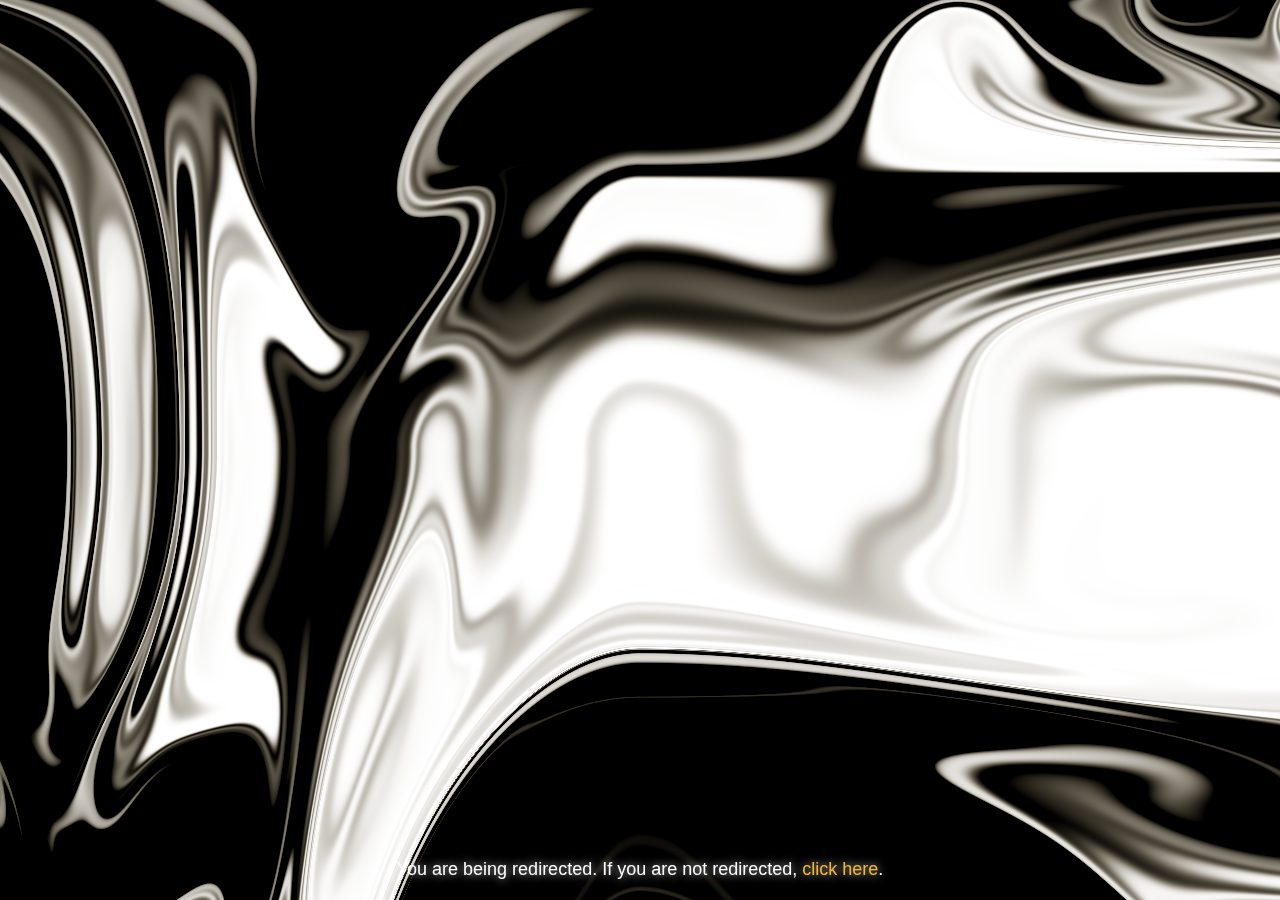
<file: index.html>
<!DOCTYPE html>
<html lang="en">
<head>
    <meta charset="UTF-8">
    <meta http-equiv="refresh" content="3;url=./Portfolio2025/index.html">
    <title>Redirecting...</title>
    <style>
        * {
            margin: 0;
            padding: 0;
            box-sizing: border-box;
        }

        html, body {
            min-height: 100vh;
            overflow: hidden;
            background: #111;
        }

        canvas {
            position: absolute;
            top: 0;
            left: 0;
            width: 100%;
            height: 100%;
            display: block;
        }

        .redirect-message {
            position: absolute;
            bottom: 20px;
            left: 50%;
            transform: translateX(-50%);
            font-family: 'Arial', sans-serif;
            font-size: 18px;
            color: #fff;
            text-shadow: 0 0 10px rgba(255, 255, 255, 0.8);
            z-index: 2;
        }

        .redirect-message a {
            color: #f7b731;
            text-decoration: none;
        }

        .redirect-message a:hover {
            text-decoration: underline;
        }
    </style>
</head>
<body>

    <!-- Canvas for WebGL animation -->
    <canvas id="canvas"></canvas>

    <!-- Message in case the redirect doesn't work -->
    <div class="redirect-message">
        You are being redirected. If you are not redirected, <a href="./Portfolio2025/index.html">click here</a>.
    </div>

    <script>
        /*********
         * WebGL Shader Code
         * Made by Matthias Hurrle (@atzedent)
         *********/
        const canvas = document.getElementById('canvas');
        const gl = canvas.getContext('webgl2');
        const dpr = window.devicePixelRatio;

        const vertexSource = `#version 300 es
        precision highp float;
        in vec2 position;
        void main(void) {
            gl_Position = vec4(position, 0., 1.);
        }`;

        const fragmentSource = `#version 300 es
        precision highp float;
        out vec4 fragColor;
        uniform vec2 resolution;
        uniform float time;

        float rnd(vec2 p) {
            return fract(sin(dot(p, vec2(12.9898, 78.233))) * 43758.5453123);
        }

        float noise(vec2 p) {
            vec2 f = fract(p), i = floor(p);
            float a = rnd(i), b = rnd(i + vec2(1, 0)),
                  c = rnd(i + vec2(0, 1)), d = rnd(i + vec2(1, 1));
            vec2 u = f * f * (3.0 - 2.0 * f);
            return mix(a, b, u.x) + (c - a) * u.y * (1.0 - u.x) + (d - b) * u.y * u.x;
        }

        void main(void) {
            vec2 uv = (gl_FragCoord.xy - 0.5 * resolution.xy) / min(resolution.x, resolution.y);
            float t = 0.112358 + time * 0.1;
            vec3 col = vec3(0);
            vec2 p = vec2(0);
            p.x = noise(uv + vec2(0, 1));
            p.y = noise(uv + vec2(1, 0));

            p = 8.0 * (vec2(sin(t), -cos(t)) * 0.15 - p);

            for (float i = 0.0; i < 6.0; i++) {
                p.x += 0.35 * sin(2.0 * t - i * 1.5 * p.y) + t;
                p.y += 0.35 * cos(2.0 * t + i * 1.5 * p.x) - t;
            }

            col += sin(t + p.x + p.y);
            col = pow(smoothstep(vec3(0), vec3(1), col), vec3(0.4));
            col = mix(vec3(0.7, 0.6, 0.4) * col, col, col);

            fragColor = vec4(col, 1.0);
        }`;

        let time;
        let buffer;
        let program;
        let resolution;
        let vertices = [];

        function resize() {
            const { innerWidth: width, innerHeight: height } = window;
            canvas.width = width * dpr;
            canvas.height = height * dpr;
            gl.viewport(0, 0, width * dpr, height * dpr);
        }

        function compile(shader, source) {
            gl.shaderSource(shader, source);
            gl.compileShader(shader);
            if (!gl.getShaderParameter(shader, gl.COMPILE_STATUS)) {
                console.error(gl.getShaderInfoLog(shader));
            }
        }

        function setup() {
            const vs = gl.createShader(gl.VERTEX_SHADER);
            const fs = gl.createShader(gl.FRAGMENT_SHADER);
            program = gl.createProgram();

            compile(vs, vertexSource);
            compile(fs, fragmentSource);

            gl.attachShader(program, vs);
            gl.attachShader(program, fs);
            gl.linkProgram(program);

            if (!gl.getProgramParameter(program, gl.LINK_STATUS)) {
                console.error(gl.getProgramInfoLog(program));
            }

            vertices = [
                -1.0, -1.0, 1.0, -1.0, -1.0, 1.0,
                -1.0, 1.0, 1.0, -1.0, 1.0, 1.0
            ];

            buffer = gl.createBuffer();
            gl.bindBuffer(gl.ARRAY_BUFFER, buffer);
            gl.bufferData(gl.ARRAY_BUFFER, new Float32Array(vertices), gl.STATIC_DRAW);

            const position = gl.getAttribLocation(program, "position");
            gl.enableVertexAttribArray(position);
            gl.vertexAttribPointer(position, 2, gl.FLOAT, false, 0, 0);

            time = gl.getUniformLocation(program, "time");
            resolution = gl.getUniformLocation(program, 'resolution');
        }

        function draw(now) {
            gl.clearColor(0, 0, 0, 1.0);
            gl.clear(gl.COLOR_BUFFER_BIT);

            gl.useProgram(program);
            gl.bindBuffer(gl.ARRAY_BUFFER, buffer);
            gl.uniform1f(time, now * 0.001);
            gl.uniform2f(resolution, canvas.width, canvas.height);
            gl.drawArrays(gl.TRIANGLES, 0, vertices.length * 0.5);
        }

        function loop(now) {
            draw(now);
            requestAnimationFrame(loop);
        }

        function init() {
            setup();
            resize();
            loop(0);
        }

        document.body.onload = init;
        window.onresize = resize;
    </script>

</body>
</html>
</file>
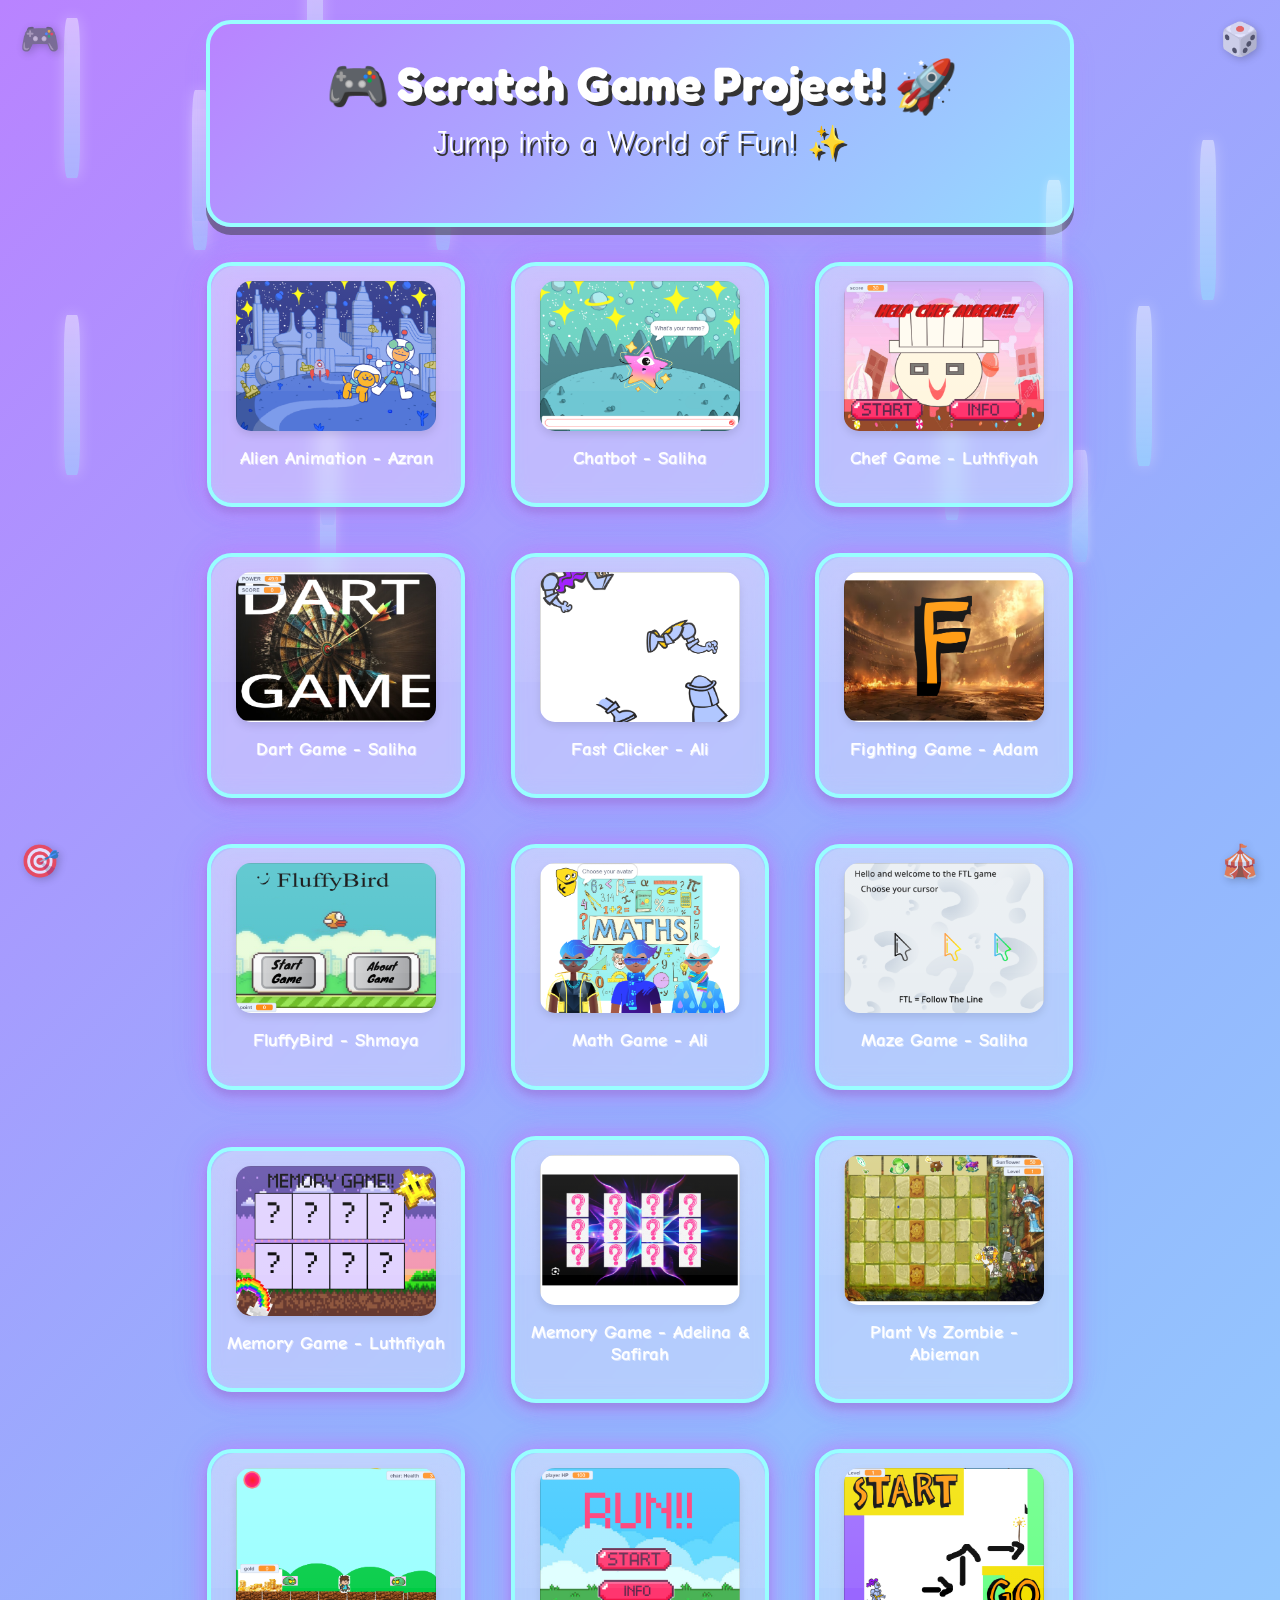
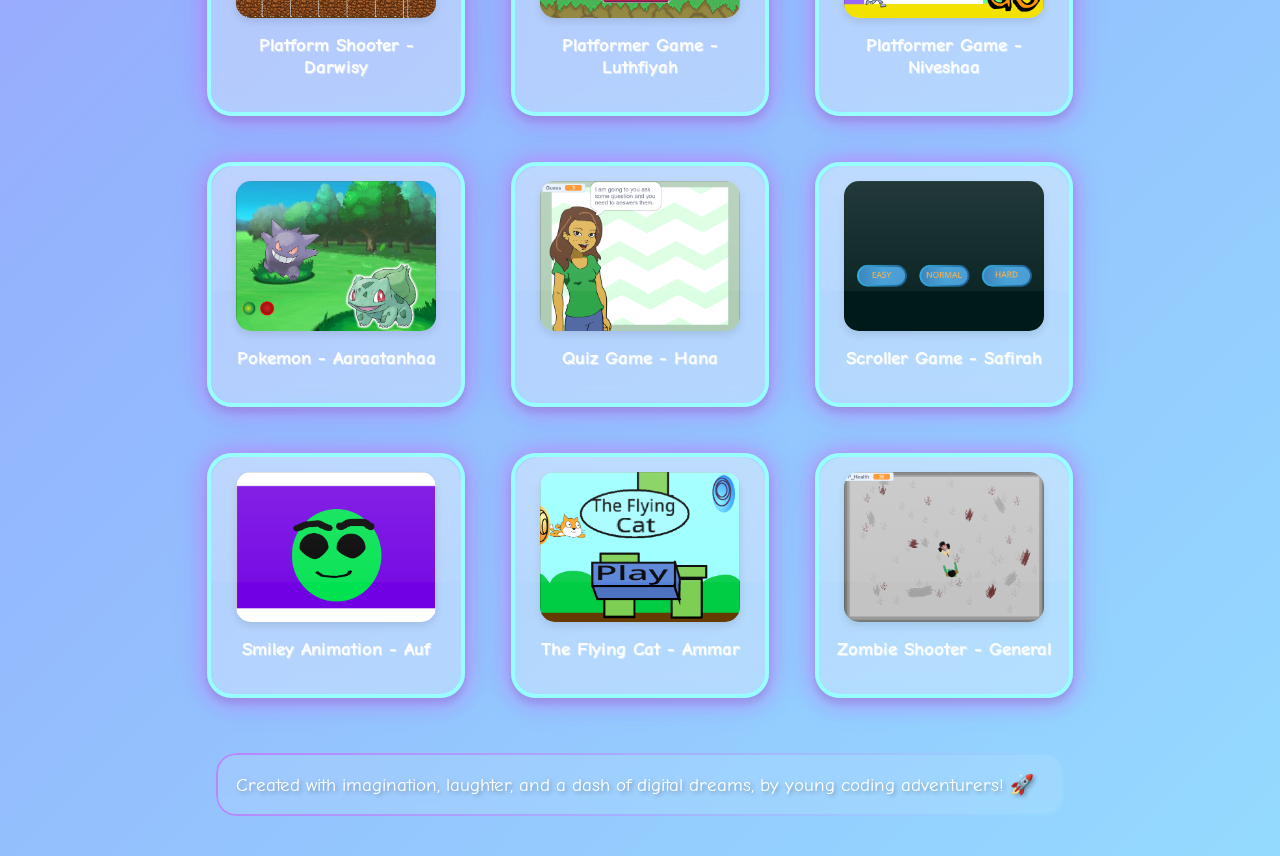
<file: ScratchGallery/index.html>
<!DOCTYPE html>
<html lang="en">
<head>
    <meta charset="UTF-8">
    <meta name="viewport" content="width=device-width, initial-scale=1.0">
    <link rel="icon" href="assets/favicon.png" type="image/x-icon">
    <link rel="shortcut icon" href="assets/favicon.png" type="image/x-icon">
    <title>🎮 Scratch Game Project! 🚀</title>
    <link rel="stylesheet" href="statics/styles.css">
    <link rel="preconnect" href="https://fonts.googleapis.com">
    <link rel="preconnect" href="https://fonts.gstatic.com" crossorigin>
    <link href="https://fonts.googleapis.com/css2?family=Comic+Neue:wght@700&family=Fredoka+One&display=swap" rel="stylesheet">
</head>
<body>
    <div class="rain rain1"></div>
    <div class="rain rain2">
        <div class="drop drop2"></div>
    </div>
    <div class="rain rain3"></div>
    <div class="rain rain4"></div>
    <div class="rain rain5">
        <div class="drop drop5"></div>
    </div>
    <div class="rain rain6"></div>
    <div class="rain rain7"></div>
    <div class="rain rain8">
        <div class="drop drop8"></div>
    </div>
    <div class="rain rain9"></div>
    <div class="rain rain10"></div>
    <div class="drop drop11"></div>
    <div class="drop drop12"></div>
    <div id="canvas"></div>
    <header>
        <h1>🎮 Scratch Game Project! 🚀</h1>
        <p class="bouncy">Jump into a World of Fun! <span class="sparkle">✨</span></p>
    </header>
    <main>
        <div id="gallery-container"></div>
    </main>
    <footer>
        <p>Created with imagination, laughter, and a dash of digital dreams, by young coding adventurers! 🚀</p>
    </footer>
    <div class="corner-decorations">
        <span class="corner-emoji top-left">🎮</span>
        <span class="corner-emoji top-right">🎲</span>
        <span class="corner-emoji bottom-left">🎯</span>
        <span class="corner-emoji bottom-right">🎪</span>
    </div>
    <script src="statics/script.js"></script>
</body>
</html>
</file>
<file: ScratchGallery/statics/styles.css>
body {
    font-family: 'Comic Neue', cursive;
    margin: 0;
    padding: 0;
    display: flex;
    flex-direction: column;
    align-items: center;
    justify-content: center;
    min-height: 100vh;
    background: linear-gradient(135deg, #B983FF 0%, #94B3FD 50%, #94DAFF 100%);
    color: #333;
    overflow-x: hidden;
}

/* Animated Background */
.stars {
    position: fixed;
    top: 0;
    left: 0;
    width: 100%;
    height: 100%;
    background: rgba(148, 179, 253, 0.1);
    z-index: -3;
    animation: moveStars 20s linear infinite;
}

.twinkling {
    position: fixed;
    top: 0;
    left: 0;
    width: 100%;
    height: 100%;
    z-index: -2;
    background: linear-gradient(45deg,
            rgba(185, 131, 255, 0.4),
            /* #B983FF with higher opacity */
            rgba(148, 179, 253, 0.3),
            /* #94B3FD */
            rgba(148, 218, 255, 0.5));
    /* #94DAFF with higher opacity */
    animation: twinkle 8s linear infinite;
    backdrop-filter: blur(8px);
}

.parallax-overlay {
    position: fixed;
    top: 0;
    left: 0;
    width: 100%;
    height: 100%;
    z-index: -1;
    background: radial-gradient(circle at center,
            rgba(153, 254, 255, 0.4),
            /* #99FEFF brighter */
            rgba(148, 218, 255, 0.2),
            /* #94DAFF */
            transparent 70%);
    animation: pulse 4s ease-in-out infinite;
}

@keyframes moveStars {
    0% {
        transform: translate3d(0, 0, 0) scale(1);
    }

    50% {
        transform: translate3d(-50px, -20px, 0) scale(1.1);
    }

    100% {
        transform: translate3d(0, 0, 0) scale(1);
    }
}

@keyframes twinkle {
    0% {
        transform: scale(1);
        opacity: 0.5;
        backdrop-filter: blur(4px);
        background: linear-gradient(45deg,
                rgba(185, 131, 255, 0.4),
                rgba(148, 179, 253, 0.3),
                rgba(148, 218, 255, 0.5));
    }

    50% {
        transform: scale(1.1);
        opacity: 0.8;
        backdrop-filter: blur(2px);
        background: linear-gradient(45deg,
                rgba(148, 218, 255, 0.5),
                rgba(185, 131, 255, 0.4),
                rgba(148, 179, 253, 0.3));
    }

    100% {
        transform: scale(1);
        opacity: 0.5;
        backdrop-filter: blur(4px);
        background: linear-gradient(45deg,
                rgba(185, 131, 255, 0.4),
                rgba(148, 179, 253, 0.3),
                rgba(148, 218, 255, 0.5));
    }
}

@keyframes pulse {

    0%,
    100% {
        transform: scale(1);
        opacity: 0.5;
    }

    50% {
        transform: scale(1.2);
        opacity: 0.8;
    }
}

header {
    text-align: center;
    margin: 20px;
    padding: 30px;
    background: linear-gradient(135deg,
            #B983FF,
            #94DAFF);
    border-radius: 25px;
    box-shadow: 0 8px 0 rgba(51, 51, 51, 0.5),
        0 15px 20px rgba(185, 131, 255, 0.3);
    border: 4px solid #99FEFF;
    width: 80%;
    max-width: 800px;
}

header h1 {
    font-family: 'Fredoka One', cursive;
    font-size: 3.0rem;
    margin: 0;
    color: #fff;
    text-shadow: 4px 4px 0 #333;
    animation: bounce 2s ease infinite;
}

@keyframes bounce {

    0%,
    100% {
        transform: translateY(0);
    }

    50% {
        transform: translateY(-10px);
    }
}

header p {
    font-size: 1.8rem;
    color: #fff;
    text-shadow: 2px 2px 0 #333;
    margin-top: 10px;
}

#gallery-container {
    display: flex;
    flex-wrap: wrap;
    gap: 16px;
    max-width: 1200px;
    justify-content: center;
    align-items: center;
    margin: 0% 10%;
}

/* Update thumbnail/card styles */
.thumbnail {
    cursor: pointer;
    text-align: center;
    background: rgba(255, 255,255, 0.3);
    border-radius: 25px;
    padding: 15px;
    box-shadow:
        0 10px 20px rgba(185, 131, 255, 0.2),
        0 6px 6px rgba(0, 0, 0, 0.1),
        inset 0 0 15px rgba(148, 218, 255, 0.2),
        0 0 20px rgba(185, 131, 255, 0.9),
        /* Neon-like outer glow */
        0 0 30px rgba(185, 131, 255, 0.2),
        0 0 40px rgba(185, 131, 255, 0.1);
    transition: all 0.4s cubic-bezier(0.175, 0.885, 0.32, 1.275);
    width: 100%;
    max-width: 220px;
    margin: 15px;
    position: relative;
    overflow: hidden;
    background-clip: padding-box;
    backdrop-filter: blur(10px);
    border: 4px solid #99FEFF;
}

.thumbnail::before {
    content: '';
    position: absolute;
    top: 0;
    left: 0;
    right: 0;
    bottom: 0;
    border-radius: 25px;
    padding: 3px;
    background: linear-gradient(135deg, #B983FF, #94DAFF);
}

.thumbnail::after {
    content: '🎮';
    position: absolute;
    top: -10px;
    right: -10px;
    font-size: 1.5rem;
    transform: rotate(-15deg);
    opacity: 0;
    transition: all 0.4s ease;
}

.thumbnail img {
    width: 200px;
    height: 150px;
    object-fit: cover;
    border-radius: 15px;
    transition: transform 0.5s;
    box-shadow: 0 4px 8px rgba(0, 0, 0, 0.1);
}

.thumbnail p {
    margin-top: 12px;
    font-size: 1.2rem;
    font-weight: bold;
    text-shadow: 1px 1px 0 rgba(255, 255, 255, 0.5);
    position: relative;
    color: white;
}

.thumbnail p::after {
    content: '✨';
    position: absolute;
    right: -20px;
    top: 50%;
    transform: translateY(-50%);
    font-size: 1rem;
    opacity: 0;
    transition: all 0.3s ease;
}

.thumbnail:hover {
    transform: translateY(-10px) perspective(1000px) rotateX(5deg);
    box-shadow:
        0 15px 30px rgba(185, 131, 255, 0.3),
        0 10px 10px rgba(0, 0, 0, 0.15),
        inset 0 0 20px rgba(148, 218, 255, 0.3),
        0 0 25px rgba(185, 131, 255, 0.6),
        /* Enhanced neon-like outer glow */
        0 0 35px rgba(185, 131, 255, 0.5),
        0 0 45px rgba(185, 131, 255, 0.4);
    background: rgba(255, 255, 255, 1);
}

.thumbnail:hover img {
    transform: scale(1.05) rotate(2deg);
}

.thumbnail:hover p {
    color: #2C3E50;
}

.thumbnail:hover::after {
    opacity: 1;
    transform: rotate(15deg) scale(1.2);
    animation: wobble 1s ease infinite;
}

.thumbnail:hover p::after {
    opacity: 1;
    right: -25px;
    animation: sparkle 1.5s ease infinite;
}

@keyframes wobble {

    0%,
    100% {
        transform: rotate(15deg);
    }

    50% {
        transform: rotate(-15deg);
    }
}

@keyframes sparkle {

    0%,
    100% {
        transform: translateY(-50%) scale(1);
    }

    50% {
        transform: translateY(-50%) scale(1.3);
    }
}

/* Add glass reflection effect */
.thumbnail::before {
    content: '';
    position: absolute;
    top: 0;
    left: 0;
    right: 0;
    height: 50%;
    background: linear-gradient(to bottom,
            rgba(255, 255, 255, 0.15),
            rgba(255, 255, 255, 0.05));
    border-radius: 25px 25px 0 0;
    pointer-events: none;
}

footer {
    text-align: center;
    margin: 40px auto;
    padding: 20px;
    max-width: 1200px;
    background: rgba(255, 255, 255, 0.1);
    backdrop-filter: blur(10px);
    border-radius: 20px;
    position: relative;
    overflow: hidden;
}

footer::before {
    content: '';
    position: absolute;
    top: 0;
    left: 0;
    right: 0;
    bottom: 0;
    border-radius: 20px;
    padding: 2px;
    background: linear-gradient(135deg, #B983FF, #94DAFF);
    -webkit-mask:
        linear-gradient(#fff 0 0) content-box,
        linear-gradient(#fff 0 0);
    mask:
        linear-gradient(#fff 0 0) content-box,
        linear-gradient(#fff 0 0);
    -webkit-mask-composite: xor;
    mask-composite: exclude;
}

footer p {
    font-size: 1.2rem;
    color: #fff;
    text-shadow: 2px 2px 4px rgba(0, 0, 0, 0.3);
    margin: 0;
    position: relative;
    z-index: 1;
}

footer p::after {
    content: '';
    margin-left: 10px;
    animation: bounce 1s ease infinite;
}

@keyframes bounce {

    0%,
    100% {
        transform: translateY(0);
    }

    50% {
        transform: translateY(-5px);
    }
}

/* Rocket Animation Styles */
#canvas {
    position: fixed;
    width: 100%;
    height: 100%;
    overflow: hidden;
    z-index: -4;
}

.rain {
    position: fixed;
    width: 1rem;
    height: 10rem;
    background: linear-gradient(to bottom,
            rgba(255, 255, 255, 0.9),
            rgba(153, 254, 255, 0.7)
            /* Subtle #99FEFF tint */
        );
    border-radius: 20%;
    opacity: 0.5;
    z-index: -2;
    backdrop-filter: blur(2px);
    box-shadow: 0 0 15px rgba(255, 255, 255, 0.6);
}

.drop {
    width: 1rem;
    height: 7rem;
    background: linear-gradient(to bottom,
            rgba(255, 255, 255, 0.9),
            rgba(148, 218, 255, 0.7)
            /* Subtle #94DAFF tint */
        );
    position: fixed;
    border-radius: 20%;
    opacity: 0.5;
    box-shadow: 0 0 10px rgba(255, 255, 255, 0.6);
}

@keyframes whoosh {
    from {
        transform: translateY(-25%);
    }

    to {
        transform: translateY(0);
    }
}

@keyframes raining {
    from {
        transform: translateY(-1200px);
        opacity: 0.7;
    }

    50% {
        opacity: 0.5;
    }

    to {
        transform: translateY(869px);
        opacity: 0.3;
    }
}

/* Rain position classes */
.rain1 {
    left: 5%;
    top: 2%;
    animation: raining 2s linear infinite both;
}

.rain2 {
    left: 15%;
    top: 10%;
    animation: raining 3s linear infinite both;
}

.drop2 {
    top: 12%;
    animation: raining 4s linear infinite both -2s;
}

.rain3 {
    left: 5%;
    top: 35%;
    animation: raining 3s linear infinite both;
}

.rain4 {
    right: 23%;
    top: 6%;
    animation: raining 4s linear infinite both;
}

.rain5 {
    left: 25%;
    top: 47%;
    animation: raining 3s linear infinite both -3s;
}

.drop5 {
    top: -6%;
    animation: raining 2s linear infinite both;
}

.rain6 {
    right: 10%;
    top: 34%;
    animation: raining 3s linear infinite both;
}

.rain7 {
    left: 34%;
    top: 10%;
    animation: raining 2s linear infinite both -5s;
}

.rain8 {
    right: 25%;
    top: 40%;
    animation: raining 3s linear infinite both;
}

.drop8 {
    top: -7%;
    animation: raining 4s linear infinite both -6s;
}

.rain9 {
    right: 5%;
    top: 15.5%;
    animation: raining 3s linear infinite both;
}

.rain10 {
    left: 24%;
    top: -4%;
    animation: raining 2s linear infinite both -3s;
}

.drop11 {
    right: 17%;
    top: 20%;
    animation: raining 3s linear infinite both;
}

.drop12 {
    right: 15%;
    top: 50%;
    animation: raining 4s linear infinite both -1s;
}

/* .bouncy {
    animation: rubberBand 2s infinite;
}

@keyframes rubberBand {
    0% { transform: scale(1); }
    30% { transform: scaleX(1.25) scaleY(0.75); }
    40% { transform: scaleX(0.75) scaleY(1.25); }
    50% { transform: scaleX(1.15) scaleY(0.85); }
    65% { transform: scaleX(0.95) scaleY(1.05); }
    75% { transform: scaleX(1.05) scaleY(0.95); }
    100% { transform: scale(1); }
} */

.floating-emoji {
    position: fixed;
    font-size: 2rem;
    user-select: none;
    pointer-events: none;
    z-index: -1;
    animation: float-around 15s linear infinite;
}

@keyframes float-around {
    0% {
        transform: translate(0, 0) rotate(0deg);
    }

    50% {
        transform: translate(100px, -100px) rotate(180deg);
    }

    100% {
        transform: translate(0, 0) rotate(360deg);
    }
}

/* Add these new styles */
.sparkle {
    display: inline-block;
    animation: twinkle 1.5s infinite;
}

.bouncy {
    font-size: 2rem;
    color: #fff;
    text-shadow: 3px 3px 0 #333;
    animation: bounce 2s ease infinite;
}

.footer-emojis {
    margin-top: 10px;
}

.floating {
    display: inline-block;
    margin: 0 10px;
    font-size: 1.5rem;
    animation: float 3s ease-in-out infinite;
}

.corner-decorations {
    position: fixed;
    width: 100%;
    height: 100%;
    pointer-events: none;
    z-index: 1000;
}

.corner-emoji {
    position: fixed;
    font-size: 2rem;
    opacity: 0.7;
    filter: drop-shadow(2px 2px 4px rgba(0, 0, 0, 0.3));
    animation: pulse 2s ease-in-out infinite;
}

.top-left {
    top: 20px;
    left: 20px;
}

.top-right {
    top: 20px;
    right: 20px;
}

.bottom-left {
    bottom: 20px;
    left: 20px;
}

.bottom-right {
    bottom: 20px;
    right: 20px;
}

@keyframes float {

    0%,
    100% {
        transform: translateY(0);
    }

    50% {
        transform: translateY(-15px);
    }
}

@keyframes twinkle {

    0%,
    100% {
        opacity: 1;
        transform: scale(1);
    }

    50% {
        opacity: 0.5;
        transform: scale(1.2);
    }
}

@keyframes pulse {

    0%,
    100% {
        transform: scale(1);
    }

    50% {
        transform: scale(1.1);
    }
}
</file>
